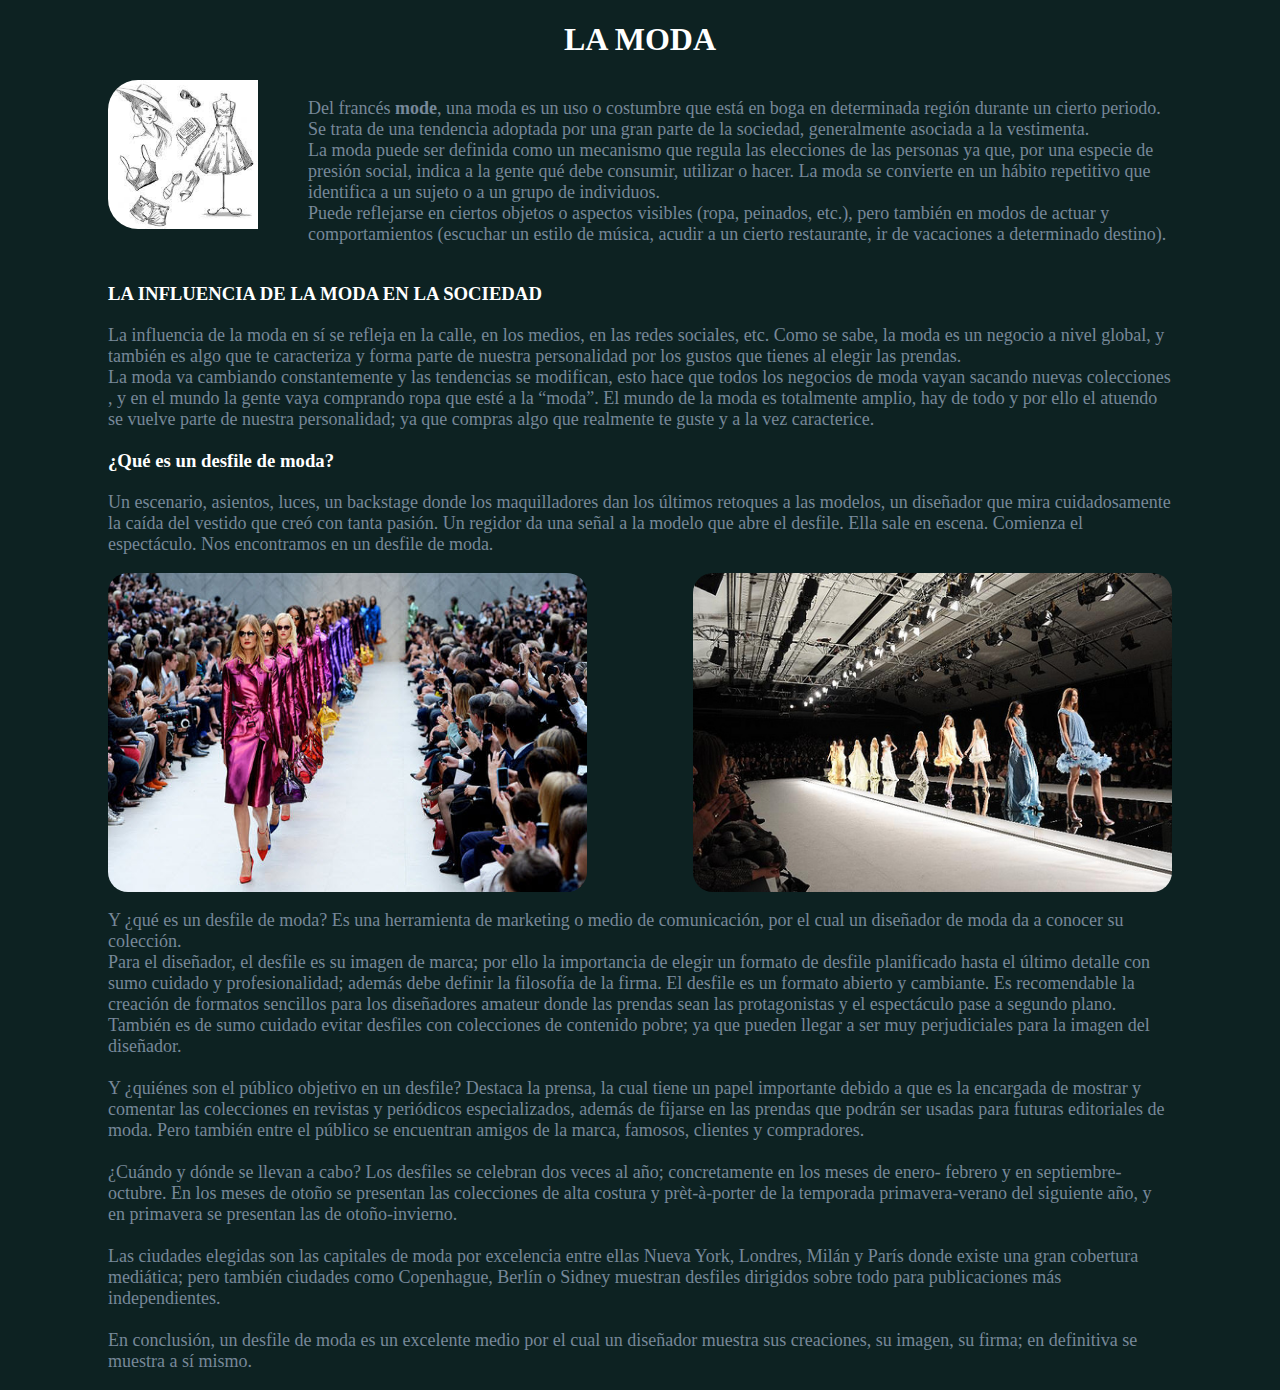
<file: 2/index.html>
<!DOCTYPE html>
<html lang="es">
<head>
    <meta charset="UTF-8">
    <link rel="stylesheet" href="style.css">
    <meta name="viewport" content="width=device-width, initial-scale=1.0">
    <title>MODA</title>
</head>
<body>
    <header>
            <h1 class="title">LA MODA</h1>
    </header>
    <main>
        <section class="content">
            <div>
            <img class="img1" src="img/descargar (3).jpg" alt="Diseños de moda a lapiz">
            </div>
            <div class="description">
                <p class="text">
                    Del francés <b>mode</b>, una moda es un uso o costumbre que está en boga en determinada región durante un cierto periodo. Se trata de una tendencia adoptada por una gran parte de la sociedad, generalmente asociada a la vestimenta. <br>
                    La moda puede ser definida como un mecanismo que regula las elecciones de las personas ya que, por una especie de presión social, indica a la gente qué debe consumir, utilizar o hacer. La moda se convierte en un hábito repetitivo que identifica a un sujeto o a un grupo de individuos. <br>                  
                    Puede reflejarse en ciertos objetos o aspectos visibles (ropa, peinados, etc.), pero también en modos de actuar y comportamientos (escuchar un estilo de música, acudir a un cierto restaurante, ir de vacaciones a determinado destino). <br>  
                </p>
            </div>
        </section>
        <section class="content2">
            <div>
                <h3 class="subtitle">LA INFLUENCIA DE LA MODA EN LA SOCIEDAD</h3>
                <p class="text">
                    La influencia de la moda en sí se refleja en la calle, en los medios, en las redes sociales, etc. Como se sabe, la moda es un negocio a nivel global, y también es algo que te caracteriza y forma parte de nuestra personalidad por los gustos que tienes al elegir las prendas. <br>
                    La moda va cambiando constantemente y las tendencias se modifican, esto hace que todos los negocios de moda vayan sacando nuevas colecciones , y en el mundo la gente vaya comprando ropa que esté a la “moda”. El mundo de la moda es totalmente amplio, hay de todo y por ello el atuendo se vuelve parte de nuestra personalidad; ya que compras algo que realmente te guste y a la vez caracterice.
                </p>
            </div>
            <h3 class="subtitle">¿Qué es un desfile de moda?</h3>
            <div>
                <p class="text">
                    Un escenario, asientos, luces, un backstage donde los maquilladores dan los últimos retoques a las modelos, un diseñador que mira cuidadosamente la caída  del vestido que creó con tanta pasión. Un regidor da una señal  a la modelo que abre el desfile. Ella sale en escena. Comienza el espectáculo. Nos encontramos en un desfile de moda.
                </p>
            </div>
            <div class="imgs">
                <img class="img2" src="img/im.jpg" alt="Pasarela">
                <img class="img2" src="img/im1.jpg" alt="Pasarela">
            </div>
            <div>
                <p class="text">
                    Y ¿qué es un desfile de moda? Es una herramienta de marketing o  medio de comunicación, por el cual un diseñador de moda da a conocer su colección. <br>
                    Para el diseñador, el desfile es su imagen de marca; por ello la importancia de elegir un formato de desfile planificado hasta el último detalle con sumo cuidado y profesionalidad; además debe definir la filosofía de la firma. El desfile es un formato abierto y cambiante.
                    Es recomendable la creación de formatos sencillos para los diseñadores amateur donde las prendas sean las protagonistas y el espectáculo pase a segundo plano.  También es de sumo cuidado evitar desfiles con colecciones de contenido pobre; ya que pueden llegar a ser muy perjudiciales para la imagen del diseñador. <br><br>
                    Y ¿quiénes son el público objetivo en un desfile?  Destaca la prensa, la cual tiene un papel importante debido a que es la encargada de mostrar y comentar las colecciones en revistas y periódicos especializados, además de fijarse en las prendas que podrán ser usadas para futuras editoriales de moda. Pero también entre el público se encuentran amigos de la marca, famosos, clientes y compradores. <br><br>
                    ¿Cuándo y dónde se llevan a cabo?  Los desfiles se celebran dos veces al año; concretamente en los meses de enero- febrero y en septiembre- octubre. En los meses de otoño se presentan las colecciones de alta costura y prèt-à-porter de la temporada primavera-verano del siguiente año, y en primavera se presentan las de otoño-invierno. <br><br>
                    Las ciudades elegidas son las capitales de moda por excelencia entre ellas Nueva York, Londres, Milán y París donde existe una gran cobertura mediática; pero también ciudades como  Copenhague, Berlín o Sidney muestran desfiles dirigidos sobre todo para publicaciones más independientes. <br><br>
                    En conclusión,  un desfile de moda es un excelente medio por el cual un diseñador muestra sus creaciones, su imagen, su firma; en definitiva se muestra a sí  mismo.
                </p>
            </div>
        </section>
        </main>
    </body>
</html>
</file>
<file: 2/style.css>
.title{
    text-align: center;
    color: white;
}

.subtitle{
    color: white;
    margin: 20px 0 20px 0;
}

body{
    background-color: rgb(13, 34, 34);
}

.content{
    display: flex;
    margin: 0 100px 0 100px;
}

.content2{
    margin: 0 100px 0 100px;
}

.text{
    color: lightslategray;
    font-size: large;
}

.img1{
    border-radius: 30px 0 0 30px;
    width: 150px;
    padding-right: 50px;
}

.imgs{
    display: flex;
    justify-content: space-between;
}

.img2{
    width: 45%;
    height: auto;
    border-radius: 20px;
}
</file>
